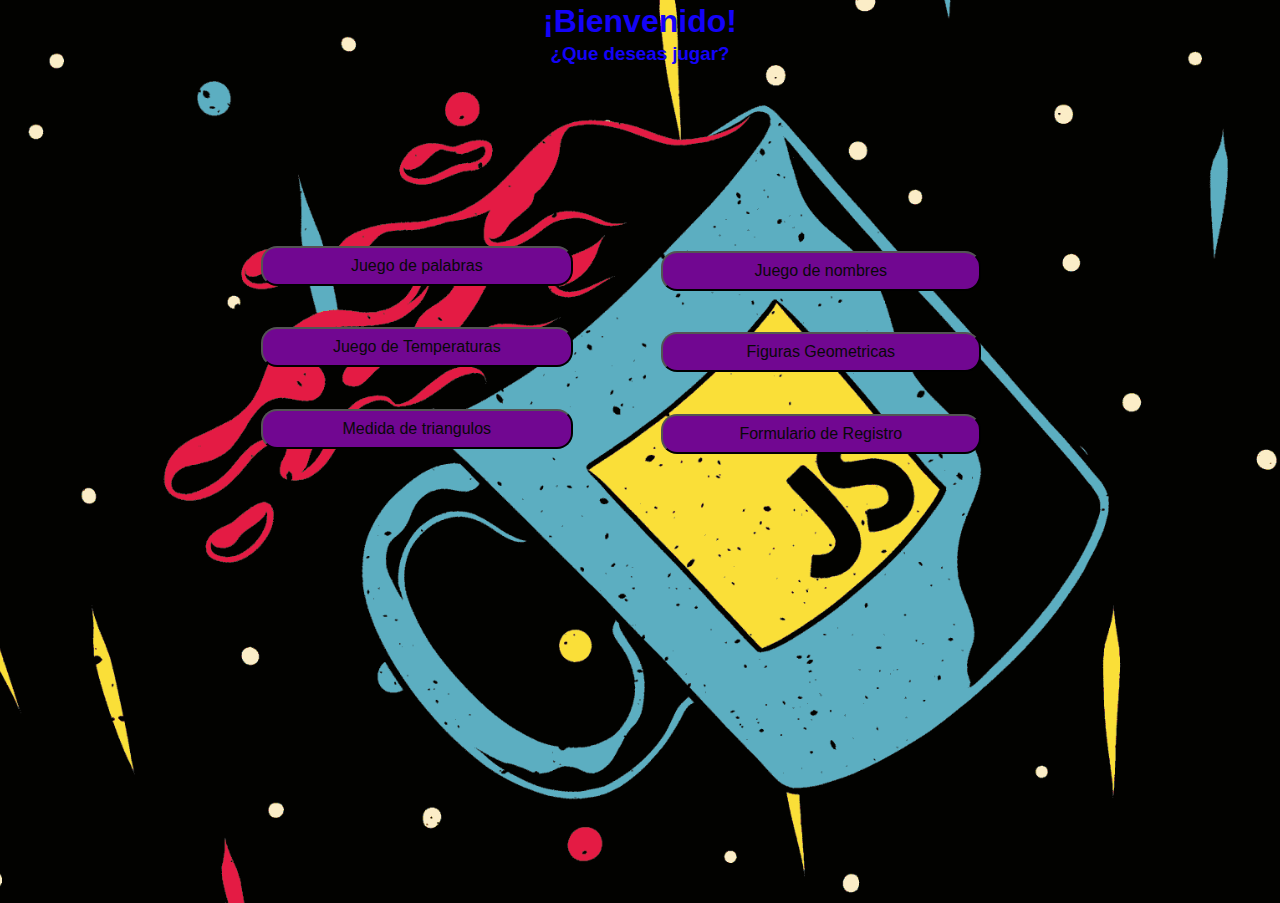
<file: index.html>
<!DOCTYPE html>
<html lang="en">
<head>
    <meta charset="UTF-8">
    <meta http-equiv="X-UA-Compatible" content="IE=edge">
    <meta name="viewport" content="width=device-width, initial-scale=1.0">
    <link rel="stylesheet" href="css/estilos.css">
    <title>Ejercicios</title>
</head>
<body class="index">

    <h1 class="titulosI">¡Bienvenido!</h1>

    <h3 class="titulosI">¿Que deseas jugar?</h3>
       <div class="contenedorI">
            <div class="cajaI">
                <button class="btnI"><a href="palabras.html">Juego de palabras</a></button><br>
                <button class="btnI"><a href="temperaturas.html">Juego de Temperaturas</a></button><br>
                <button class="btnI"><a href="triangulos.html">Medida de triangulos</a></button><br>
            </div>

            <div class="caja2I">
                <button class="btn1I"><a href="nombres.html">Juego de nombres</a></button><br>
                <button class="btn1I"><a href="figuras.html">Figuras Geometricas</a></button><br>
                <button class="btn1I"><a href="formulario.html">Formulario de Registro</a></button><br>
            </div>
        </div>
</body>
</html>
</file>
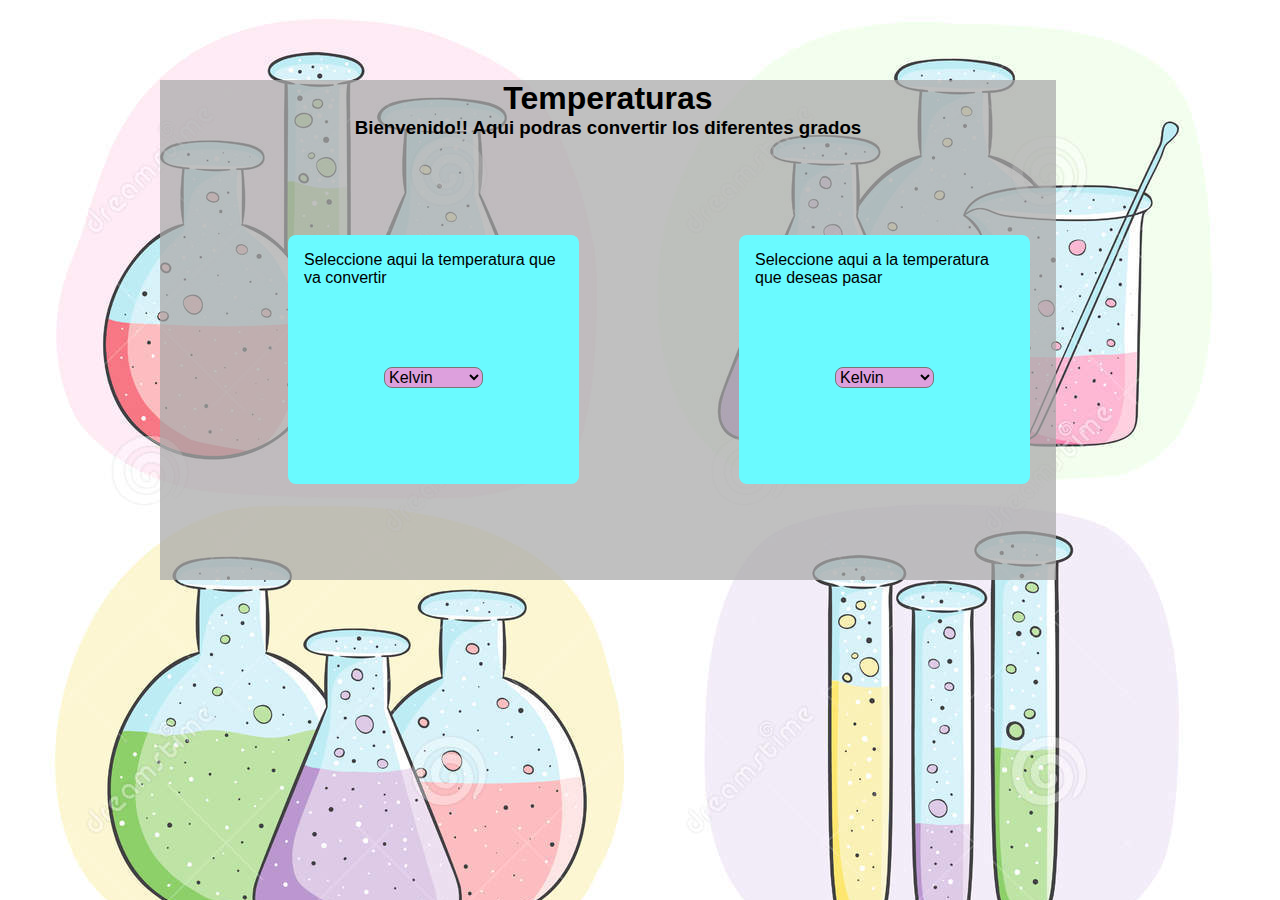
<file: ejercicio2.html>
<!DOCTYPE html>
<html lang="en">
<head>
    <meta charset="UTF-8">
    <meta http-equiv="X-UA-Compatible" content="IE=edge">
    <meta name="viewport" content="width=device-width, initial-scale=1.0">
    <link rel="stylesheet" href="css/estilos.css">
    <title>Taller 1</title>
</head>
<body class="bodyT">
    <div class="containerT">
                <h1 class="tituloT">Temperaturas</h1>
                <h3 class="tituloT">Bienvenido!! Aqui podras convertir los diferentes grados</h3>

            <div class="caja1T">
                <div class="select1T">
                    <p>Seleccione aqui la temperatura que va convertir</p>
                    <select name="lista1" id="lista1" >
                        <option value="Kelvin">Kelvin</option>
                        <option value="celsius">Celsius</option>
                        <option value="Fahrenheit">Fahrenheit</option>
                    </select>
            </div>

             

                <div class="select2T">
                    <p>Seleccione aqui a la temperatura que deseas pasar</p>
                    <select name="lista1" id="lista1" >
                        <option value="Kelvin">Kelvin</option>
                        <option value="celsius">Celsius</option>
                        <option value="Fahrenheit">Fahrenheit</option>
                    </select>
                </div>
                
            </div> 
        </div>     
    <script src="js/temperatura.js"></script>
</body>
</html>
</file>
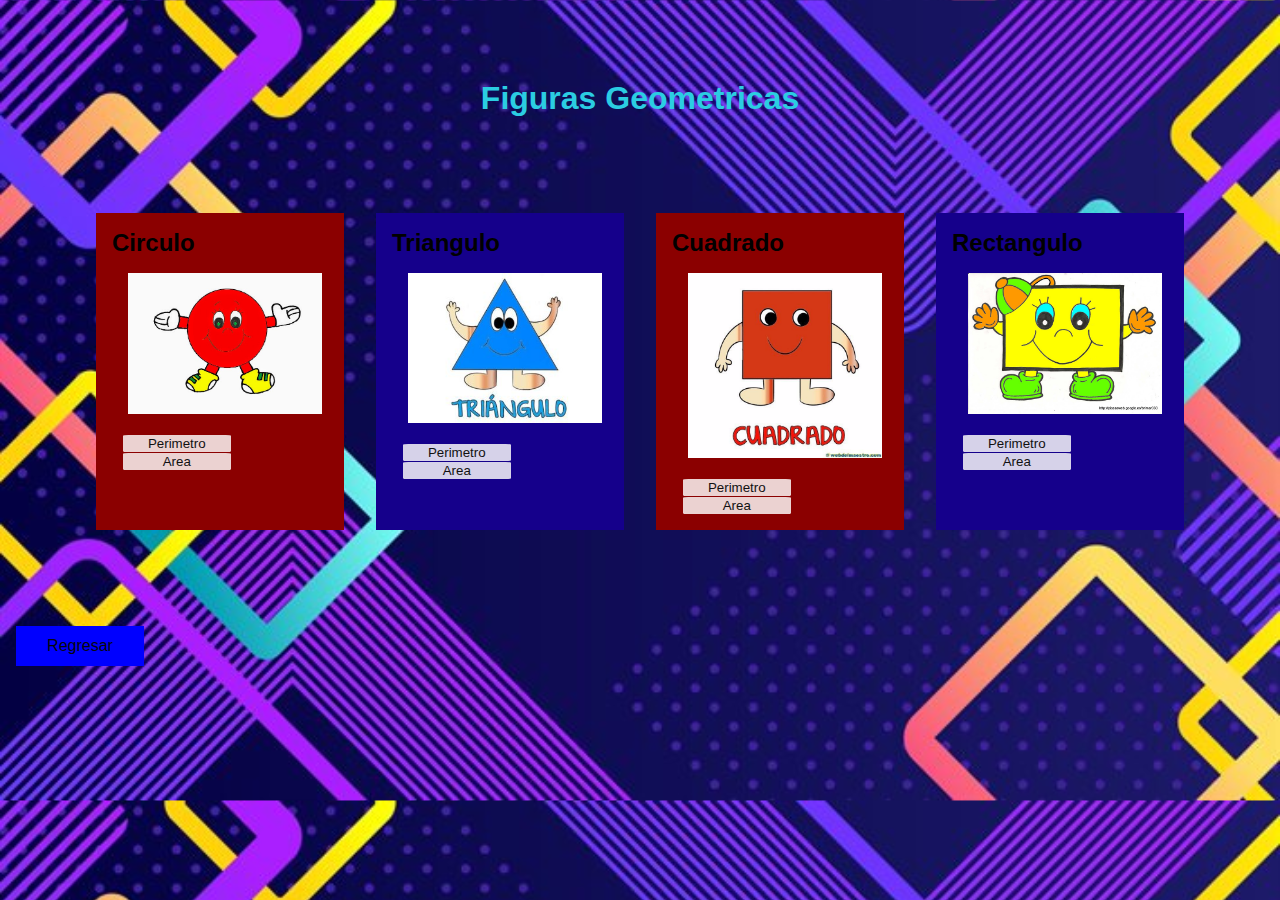
<file: figuras.html>
<!DOCTYPE html>
<html lang="en">
<head>
    <meta charset="UTF-8">
    <meta http-equiv="X-UA-Compatible" content="IE=edge">
    <meta name="viewport" content="width=device-width, initial-scale=1.0">
    <link rel="stylesheet" href="css/estilos.css">
    <title>Figuras Geometricas</title>
</head>
<body class="bodyFG">
    <h1 class="tituloFG">Figuras Geometricas</h1>
        <div class="contenedorF">
            <div class="caja1F">
                <h2>Circulo</h2>
                <img src="img/circulo.jpg">
                <button class="open-modal" type="button" data-open="modal7">Perimetro</button>
                <button class="open-modal" type="button" data-open="modal8">Area</button>
            </div>

            <div class="modal" id="modal7">
                <div class="modal-dialog">
                    <header class="modal-header">
                    <button class="close-modal" aria-label="close modal" data-close>✕</button><br>
                    </header>
                    <section class="modal-content">
                        <label for="radio">Digite el  radio del Circulo</label><br>
                        <input type="text" id="radio"><br>

                         <button class="peri" id="btnC">Calcular</button>
                    </section>
                </div>
                </div>

                <div class="modal" id="modal8">
                    <div class="modal-dialog">
                        <header class="modal-header">
                        <button class="close-modal" aria-label="close modal" data-close>✕</button><br>
                        </header>
                        <section class="modal-content">
                            <label for="radio1">Digite el  radio del Circulo</label><br>
                            <input type="text" id="radio1"><br>
    
                             <button class="peri" id="btnCir">Calcular</button>
                        </section>
                    </div>
                    </div>

            <div class="caja2F">
                <h2>Triangulo</h2>
                <img src="img/triangulo.jpg">
                <button class="open-modal" type="button" data-open="modal5">Perimetro</button>
                <button class="open-modal" type="button" data-open="modal6">Area</button>
            </div>

            <div class="modal" id="modal5">
                <div class="modal-dialog">
                    <header class="modal-header">
                    <button class="close-modal" aria-label="close modal" data-close>✕</button><br>
                    </header>
                    <section class="modal-content">
                        <label for="lado1">Digite el lado 1 del Triangulo</label><br>
                        <input type="text" id="ladot1"><br>

                        <label for="lado2">Digite el lado 2 del Triangulo</label><br>
                        <input type="text" id="ladot2"><br>

                        <label for="lado3">Digite el lado 3 del Triangulo</label><br>
                        <input type="text" id="ladot3"><br>

                         <button class="peri" id="btnT">Calcular</button>
                    </section>
                </div>
                </div>

                <div class="modal" id="modal6">
                    <div class="modal-dialog">
                        <header class="modal-header">
                        <button class="close-modal" aria-label="close modal" data-close>✕</button><br>
                        </header>
                        <section class="modal-content">
                            <label for="largo3">Digite el largo del Triangulo</label><br>
                            <input type="text" id="largo3"><br>
    
                            <label for="ancho3">Digite el ancho del Triangulo</label><br>
                            <input type="text" id="ancho3"><br>
    
                             <button class="peri" id="butTA">Calcular</button>
                        </section>
                    </div>
                    </div>

            <div class="caja1F">
                <h2>Cuadrado</h2>
                <img src="img/cuadrado.png" alt="">
                <button class="open-modal" type="button" data-open="modal1">Perimetro</button>
                <button class="open-modal" type="button" data-open="modal2">Area</button>
            </div>
 
                <div class="modal" id="modal1">
                <div class="modal-dialog">
                    <header class="modal-header">
                    <button class="close-modal" aria-label="close modal" data-close>✕</button><br>
                    </header>
                    <section class="modal-content">
                        <label for="lado1">Digite el lado 1 del cuadrado</label><br>
                        <input type="text" id="lado1"><br>

                        <label for="lado2">Digite el lado 2 del cuadrado</label><br>
                        <input type="text" id="lado2"><br>

                        <label for="lado3">Digite el lado 3 del cuadrado</label><br>
                        <input type="text" id="lado3"><br>

                        <label for="lado4">Digite el lado 4 del cuadrado</label><br>
                        <input type="text" id="lado4"><br>

                         <button class="peri" id="btn">Calcular</button>
                    </section>
                </div>
                </div>

                <div class="modal" id="modal2">
                    <div class="modal-dialog">
                        <header class="modal-header">
                        <button class="close-modal" aria-label="close modal" data-close>✕</button><br>
                        </header>
                        <section class="modal-content">
                            <label for="largo1">Digite el largo del cuadrado</label><br>
                            <input type="text" id="largo1"><br>
    
                            <label for="ancho1">Digite el ancho del cuadrado</label><br>
                            <input type="text" id="ancho1"><br>
    
                             <button class="peri" id="btnA">Calcular</button>
                        </section>
                    </div>
                    </div>

            <div class="caja2F">
                <h2>Rectangulo</h2>
                <img src="img/rectangulo.jpeg">
                <button class="open-modal" type="button" data-open="modal3">Perimetro</button>
                <button class="open-modal" type="button" data-open="modal4">Area</button>
            </div>

            <div class="modal" id="modal3">
                <div class="modal-dialog">
                    <header class="modal-header">
                    <button class="close-modal" aria-label="close modal" data-close>✕</button><br>
                    </header>
                    <section class="modal-content">
                        <label for="lado1">Digite el lado 1 del Rectangulo</label><br>
                        <input type="text" id="lador1"><br>

                        <label for="lado2">Digite el lado 2 del Rectangulo</label><br>
                        <input type="text" id="lador2"><br>

                        <label for="lado3">Digite el lado 3 del Rectangulo</label><br>
                        <input type="text" id="lador3"><br>

                        <label for="lado4">Digite el lado 4 del Rectangulo</label><br>
                        <input type="text" id="lador4"><br>

                         <button class="peri" id="btnR">Calcular</button>
                    </section>
                </div>
                </div>

                <div class="modal" id="modal4">
                    <div class="modal-dialog">
                        <header class="modal-header">
                        <button class="close-modal" aria-label="close modal" data-close>✕</button><br>
                        </header>
                        <section class="modal-content">
                            <label for="largo2">Digite el largo del rectangulo</label><br>
                            <input type="text" id="largo2"><br>
    
                            <label for="ancho2">Digite el ancho del rectangulo</label><br>
                            <input type="text" id="ancho2"><br>
    
                             <button class="peri" id="butAR">Calcular</button>
                        </section>
                    </div>
                    </div>

    </div>
    <button class="btnRe"><a href="index.html">Regresar</a></button> 
    <script src="js/figuras.js"></script>
</body>
</html>
</file>
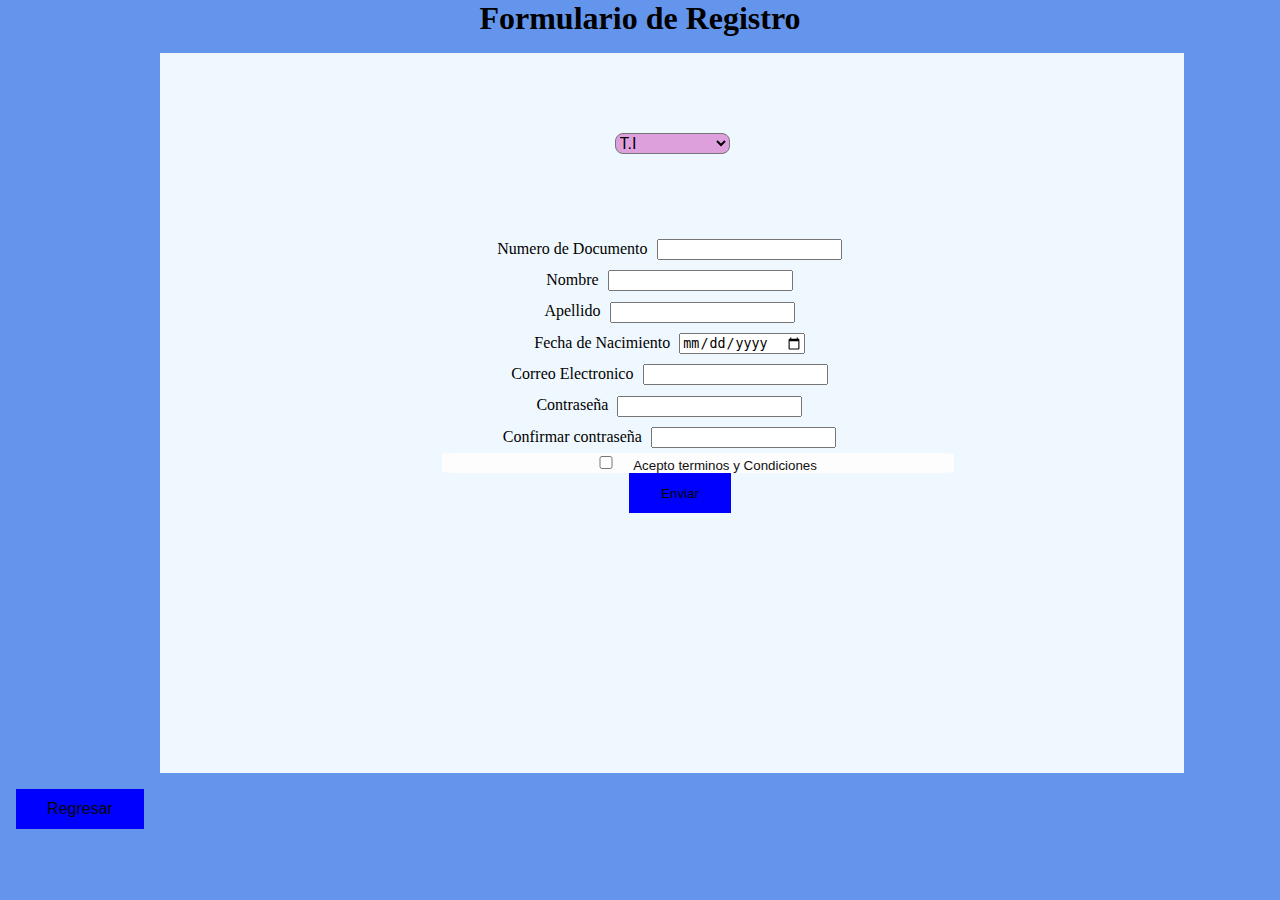
<file: formulario.html>
<!DOCTYPE html>
<html lang="en">
<head>
    <meta charset="UTF-8">
    <meta http-equiv="X-UA-Compatible" content="IE=edge">
    <meta name="viewport" content="width=device-width, initial-scale=1.0">
    <link rel="stylesheet" href="css/estilos.css">
    <title>Form</title>
</head>
<body class="bodyForm">
    <h1 class="tituloform">Formulario de Registro</h1>

    <form method="POST">

        <select name="tipo" id="tipo" required>
            <option value="1">T.I</option>
            <option value="2">C.C</option>
            <option value="3">C.Extranjeria</option>
        </select><br>

        <label for="numero">Numero de Documento</label>
        <input type="text" required><br>

        <label for="nombre">Nombre</label>
        <input type="text" required><br>

        <label for="apellido">Apellido</label>
        <input type="text" required><br>

        <label for="fecha">Fecha de Nacimiento</label>
        <input type="date" required><br>

        <label for="correo">Correo Electronico</label>
        <input type="text" required><br>

        <label for="pass">Contraseña</label>
        <input type="password" required><br>

        <label for="pass">Confirmar contraseña</label>
        <input type="password" required><br>

        <button class="open-modal" type="button" data-open="modal1"><input  type="checkbox" required>Acepto terminos y Condiciones</button>


        <div class="modal" id="modal1">
            <div class="modal-dialog">
                <header class="modal-header">
                    <h2>Terminos y Condiciones</h2>
                </header>
                <section class="modal-content">
                    <p>Estos Terminos del Servicio reflejan la forma de trabajar
                        de Google como empresa, las leyes por las que nos rejimos
                        y determinamos aspectos que siempre hemos creido que son
                        ciertos. Por ello, estos Terminos del Sericio ayudan a definir
                        la relacion que tiene Google contigo cuando interactuas con nuestros
                        servicios. Por ejemplo, estos terminos incluyen las siguientes
                        secciones: </p><br>
                        <p>
                        Que puedes esperar de nosotros, donde se describe como
                        porporcionamos y desarrollamos nuestros servicios. Lo 
                        que esperamos de ti. Donde se establece ciertas reglas
                        para utilizar nuestros servicios.</p>
                </section>
                <header class="modal-header">
                    <button class="close-modal" aria-label="close modal" data-close>Aceptar</button><br>
                    </header>
            </div>
            </div><br>

        <button type="submit" class="btnRe">Enviar</button>     
    </form>   


    <button class="btnRe"><a href="index.html">Regresar</a></button> 

    <script src="js/formularios.js"></script>
    
</body>
</html>
</file>
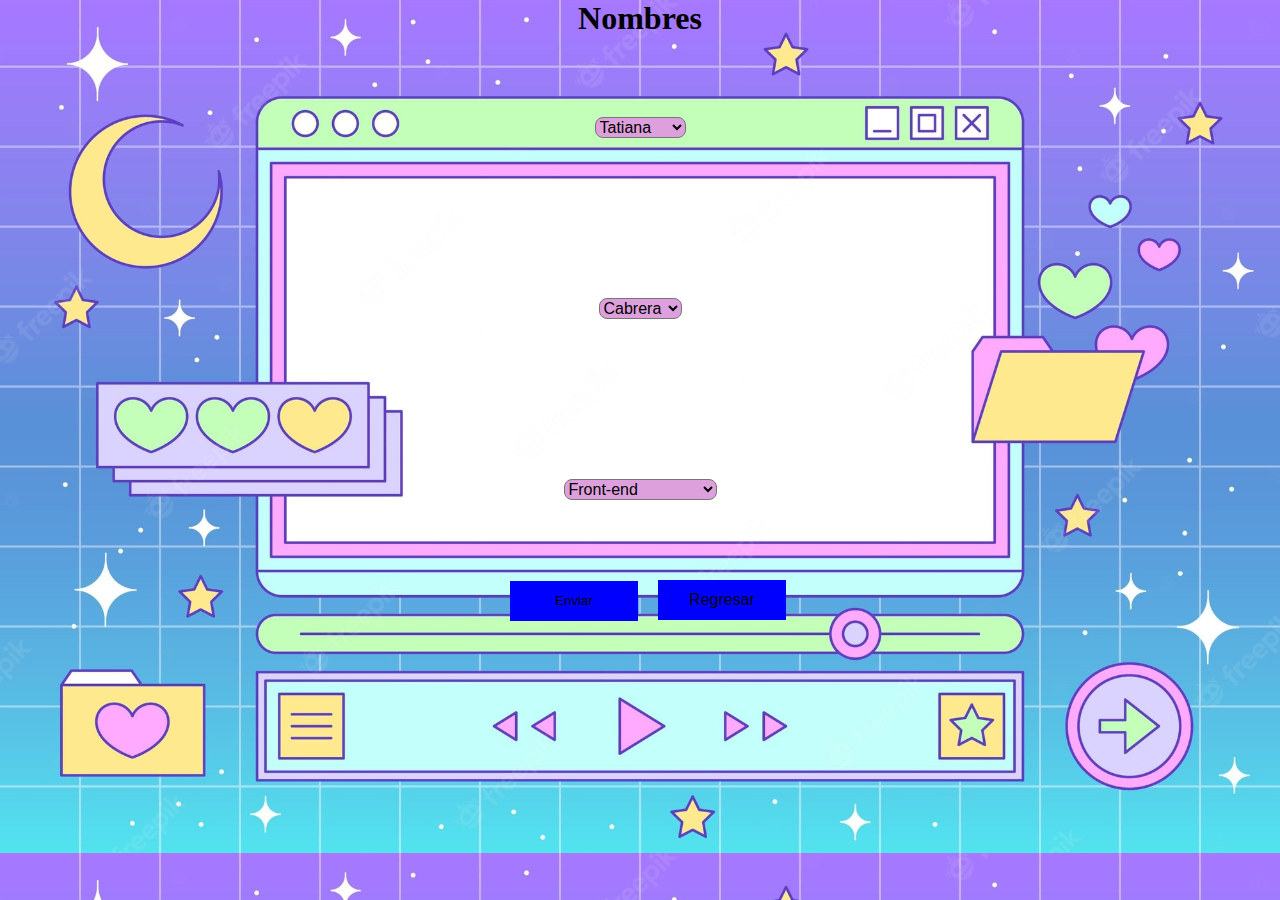
<file: nombres.html>
<!DOCTYPE html>
<html lang="en">
<head>
    <meta charset="UTF-8">
    <meta http-equiv="X-UA-Compatible" content="IE=edge">
    <meta name="viewport" content="width=device-width, initial-scale=1.0">
    <link rel="stylesheet" href="css/estilos.css">
    <title>Nombres</title>
</head>
<body class="bodyNom">
    <h1>Nombres</h1>
    <div>
        <select name="nombre" id="nombre">
            <option value="1">Tatiana</option>
            <option value="2">Jonathan</option>
            <option value="3">Carolina</option>
            <option value="4">Adriana</option>
            <option value="5">Yaneth</option>
            <option value="6">Luis</option>
            <option value="7">Fernando</option>
        </select>
    </div>

    <div>
        <select name="apellido" id="apellido">
            <option value="8">Cabrera</option>
            <option value="9">Espitia</option>
            <option value="10">Forero</option>
            <option value="11">Duarte</option>
            <option value="12">Castillo</option>
            <option value="13">Baquero</option>
            <option value="14">Galindo</option>
        </select>
    </div>

    <div>
        <select name="actividad" id="actividad">
            <option value="15">Front-end</option>
            <option value="16">Php</option>
            <option value="17">Proyecto</option>
            <option value="18">Diseño</option>
            <option value="19">Gestion Ambiental</option>
            <option value="20">Cultura fisica</option>
            <option value="21">Base de datos</option>
        </select>
    </div>
    <button type="submit" id="button" onclick="concatenar()" class="btnRe">Enviar</button>
    <button class="btnRe"><a href="index.html">Regresar</a></button> 

    <script src="js/nombres.js"></script>
</body>
</html>
</file>
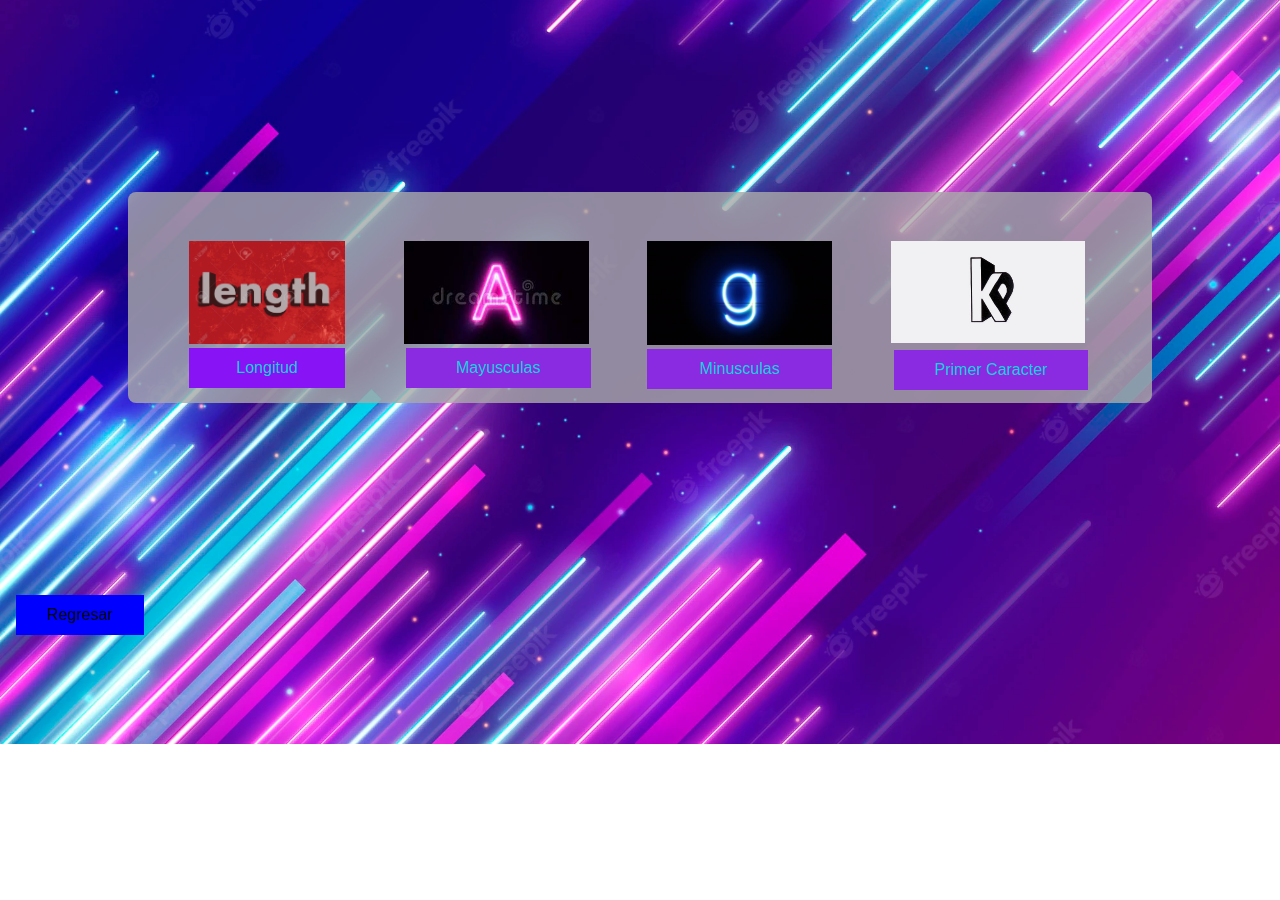
<file: palabras.html>
<!DOCTYPE html>
<html lang="en">
<head>
    <meta charset="UTF-8">
    <meta http-equiv="X-UA-Compatible" content="IE=edge">
    <meta name="viewport" content="width=device-width, initial-scale=1.0">
    <link rel="stylesheet" href="css/estilos.css">
    <title>Taller 1</title>
</head>
<body class="bodyP">
    <div class="contenedor">
        <div class="caja">
            <div class="longitud1">
                <img src="img/longitud.webp" class="imgL">
                <button class="longitud" onclick="longitud()">Longitud</button>
            </div>

            <div class="mayusculas1">
                <img src="img/mayuscula.jpg" class="imgM">
                <button class="mayuscula" onclick="mayuscula()">Mayusculas</button>
            </div>

            <div class="minusculas1">
                <img src="img/minuscula.jpg" class="imgM">
                <button class="minuscula" onclick="minuscula()">Minusculas</button>
            </div>

            <div class="caracter1">
                <img src="img/caracter.jpg" class="imgC">
                <button class="caracter" onclick="caracter()"> Primer Caracter</button>
            </div>
        </div>    
    </div>
    <button class="btnRe"><a href="index.html">Regresar</a></button>    
    <script src="js/palabras.js"></script>
</body>
</html>
</file>
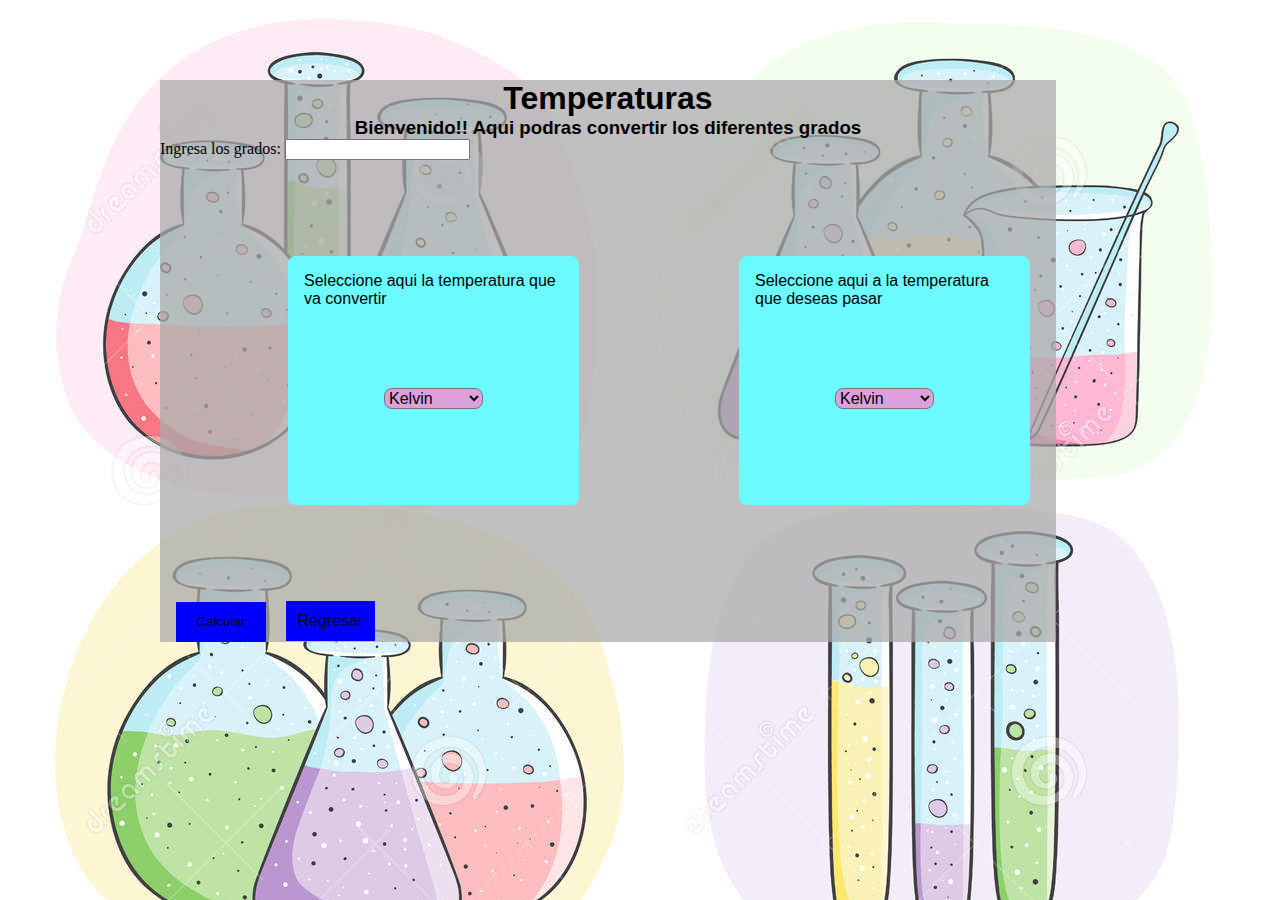
<file: temperaturas.html>
<!DOCTYPE html>
<html lang="en">
<head>
    <meta charset="UTF-8">
    <meta http-equiv="X-UA-Compatible" content="IE=edge">
    <meta name="viewport" content="width=device-width, initial-scale=1.0">
    <link rel="stylesheet" href="css/estilos.css">
    <title>Taller 1</title>
</head>
<body class="bodyT">
    <div class="containerT">
                <h1 class="tituloT">Temperaturas</h1>
                <h3 class="tituloT">Bienvenido!! Aqui podras convertir los diferentes grados</h3>

                <label for="numero">Ingresa los grados:</label>
                <input type="number" id="numero">

            <div class="caja1T">
                <div class="select1T">
                    <p>Seleccione aqui la temperatura que va convertir</p>
                    <select name="lista1" id="lista1" >
                        <option value="1">Kelvin</option>
                        <option value="2">Celsius</option>
                        <option value="3">Fahrenheit</option>
                    </select>
            </div>

             

                <div class="select2T">
                    <p>Seleccione aqui a la temperatura que deseas pasar</p>
                    <select name="lista2" id="lista2" >
                        <option value="1">Kelvin</option>
                        <option value="2">Celsius</option>
                        <option value="3">Fahrenheit</option>
                    </select>
                </div>
                
            </div> 
            <button class="btnRe" type="submit" onclick="temperaturas()">Calcular</button>
            <button class="btnRe"><a href="index.html">Regresar</a></button> 
        </div>     
    <script src="js/temperatura.js"></script>
</body>
</html>
</file>
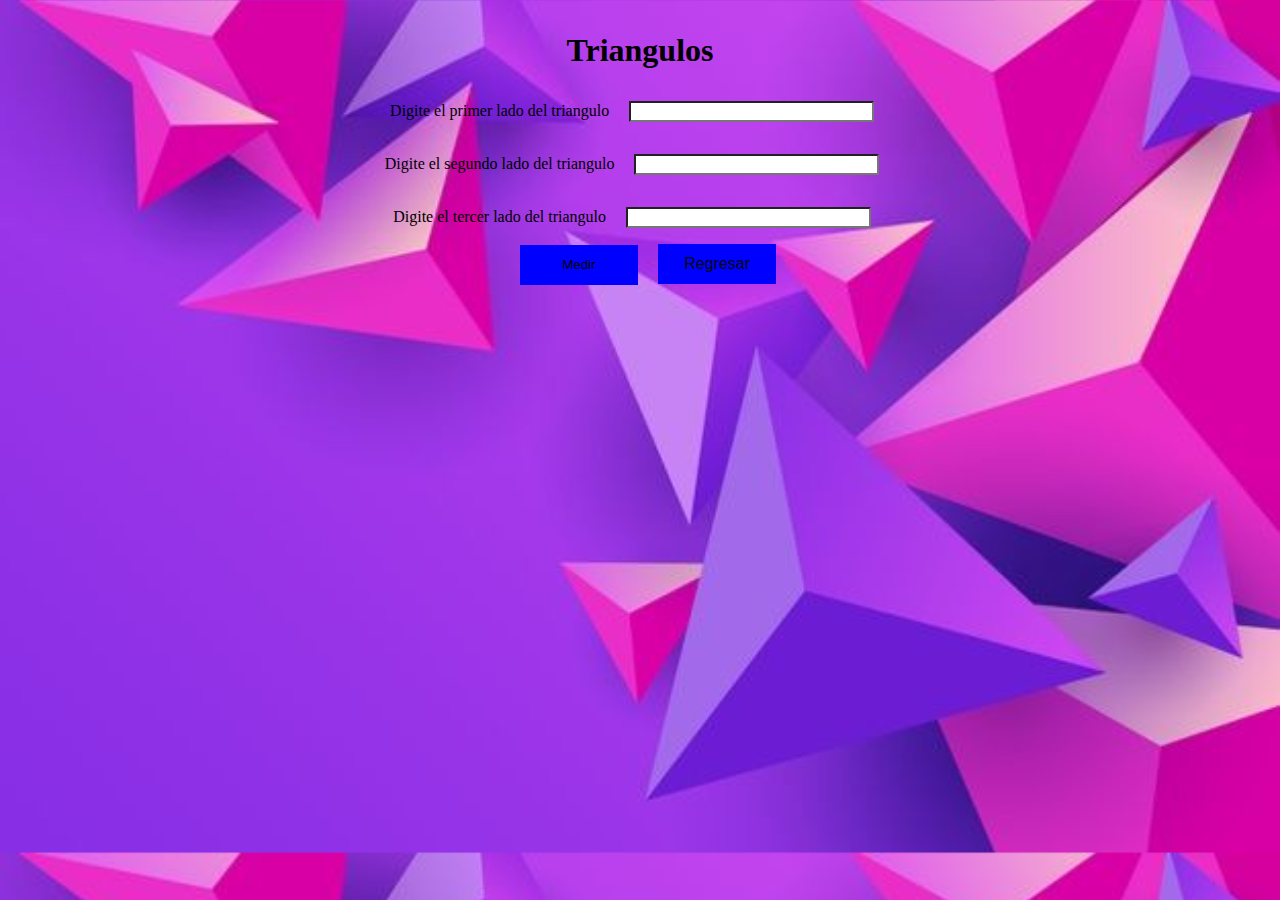
<file: triangulos.html>
<!DOCTYPE html>
<html lang="en">
<head>
    <meta charset="UTF-8">
    <meta http-equiv="X-UA-Compatible" content="IE=edge">
    <meta name="viewport" content="width=device-width, initial-scale=1.0">
    <link rel="stylesheet" href="css/estilos.css">
    <title>Triangulos</title>
</head>
<body class="BodyTri">
    <h1 class="tituloTri">Triangulos</h1>
        <div class="cajaTRI">
            <label for="lado1">Digite el primer lado del triangulo</label>
            <input type="text" id="lado1"><br>

            <label for="lado2">Digite el segundo lado del triangulo</label>
            <input type="text" id="lado2"><br>

            <label for="lado3">Digite el tercer lado del triangulo</label>
            <input type="text" id="lado3"><br>

            <button type="submit" id="button" onclick="triangulos()" class="btnRe">Medir</button>
            <button class="btnRe"><a href="index.html">Regresar</a></button> 
        </div>
    <script src="js/triangulos.js"></script>
</body>
</html>
</file>
<file: css/estilos.css>
*{
    margin: 0;
}
.btnRe{
    background-color: blue;
    border: none;
    width: 10%;
    height: 40px;
    margin-left: 1rem;
    font-family: 'Franklin Gothic Medium', 'Arial Narrow', Arial, sans-serif;
}
.bodyP{
    background-image: url(../img/fondo2.webp);
    background-repeat: no-repeat;
    background-position: center;
    background-size: cover;
}

.contenedor{
    background-color: rgba(169, 169, 169, 0.815);
    width: 80%;
    height: 40%;
    margin: 15%;
    display: flex;
    margin-left: 10%;
    border-radius: 8px;
}

.longitud{
    background-color: rgb(136, 19, 245);
    width: 80%;
    height: 40px;
    border: none;
    color: rgba(21, 214, 221, 0.993);
    padding: 3px;
    font-size: 1rem;
    font-family:'Franklin Gothic Medium', 'Arial Narrow', Arial, sans-serif;
}

button:hover{
    background-color: rgb(63, 228, 228);
    transition: 1s;
    color:rgb(7, 7, 7);
}

.longitud1{
    margin: 10px;
    width: 20%;
    margin-top: 5%;
}

.imgL{
    width: 80%;
}
.mayuscula{
    background-color: blueviolet;
    width: 100%;
    height: 40px;
    border: none;
    color: rgba(21, 214, 221, 0.993);
    padding: 3px;
    margin-left: 2px;
    font-size: 1rem;
    font-family:'Franklin Gothic Medium', 'Arial Narrow', Arial, sans-serif;
}

.mayusculas1{
    margin: 10px;
    width: 19%;
    margin-top: 5%;
}

.imgM{
    width: 20%;
}

.minuscula{
    background-color: blueviolet;
    width: 100%;
    height: 40px;
    border: none;
    color: rgba(21, 214, 221, 0.993);
    padding: 3px;
    font-size: 1rem;
    font-family:'Franklin Gothic Medium', 'Arial Narrow', Arial, sans-serif;
}

.minusculas1{
    margin: 10px;
    width: 19%;
    margin-left: 5%;
    margin-top: 5%;
}

.imgM{
    width: 100%;
}

.caracter{
    background-color: blueviolet;
    width: 100%;
    height: 40px;
    border: none;
    color: rgba(21, 214, 221, 0.993);
    margin: 3px;
    padding: 3px;
    font-size: 1rem;
    font-family:'Franklin Gothic Medium', 'Arial Narrow', Arial, sans-serif;
}

.caracter1{
    margin: 10px;
    width: 20%;
    margin-left: 5%;
    margin-top: 5%;
}

.imgC{
    width: 100%;
}
.caja{
    display: flex;
    margin-left: 5%;
}

/*Ejercicio 2 Temperaturas*/

.bodyT{
    background-image: url(../img/temperatura.jpg);
}

.containerT{
    background-color: rgba(169, 169, 169, 0.733);
    width: 70%;
    height: 80%;
    margin-left: 10rem;
    margin-top: 5rem;
}

.tituloT{
    text-align: center;
    font-family: 'Franklin Gothic Medium', 'Arial Narrow', Arial, sans-serif;
}

.caja1T{
    width: 40%;
    display: flex;
    padding: 1rem;
}

select{
    margin: 5rem;
    background-color:plum;
    border-radius: 0.5rem;
    font-size: 1rem;
    font-family: 'Franklin Gothic Medium', 'Arial Narrow', Arial, sans-serif;
}

.select1T{
    width: 90%;
    margin: 5rem;
    border-radius: 0.5rem;
    margin-left: 7rem;
    background-color: rgb(106, 250, 255);
    padding: 1rem;
    font-family: 'Franklin Gothic Medium', 'Arial Narrow', Arial, sans-serif;
}

.select2T{
    width: 90%;
    margin: 5rem;
    border-radius: 0.5rem;
    background-color: rgb(106, 250, 255);
    padding: 1rem;
    font-family: 'Franklin Gothic Medium', 'Arial Narrow', Arial, sans-serif;
}



/*INDEX*/
.index{
    background-image: url(../img/index.png);
    background-repeat: no-repeat;
    background-position: center;
    background-size: cover;
    height: 100vh;
}
.titulosI{
    margin: 3px;
    text-align: center;
    color: rgb(20, 3, 248);
    font-family: 'Franklin Gothic Medium', 'Arial Narrow', Arial, sans-serif;
}

.cajaI{
    margin-top: 10rem;
    margin-left: 15rem;
}

a{
    color: rgb(8, 8, 8);
    text-decoration: none;
    font-family: 'Franklin Gothic Medium', 'Arial Narrow', Arial, sans-serif;
    font-size: 1rem;
}

.btnI{
    background-color: rgb(113, 7, 145);
    margin: 1.3rem;
    width: 30%;
    height: 40px;
    border-radius: 1rem;
}

.caja2I{
    margin-top: -15rem;
    margin-left: 40rem;
}

.btn1I{
    background-color: rgb(113, 7, 145);
    margin: 1.3rem;
    width: 50%;
    height: 40px;
    border-radius: 1rem;
}

/*Triangulos*/
.BodyTri{
    background-image: url(../img/indexT.jpg);
    background-size: cover;
    text-align: center;
    margin: 2rem;
}

.cajaTRI{
    margin: 1rem;
}

.cajaTRI input{
    margin: 1rem;
    width: 20%;
    border-radius: 1px;
}



.tituloTri{
    text-align: center;
}

/*Figuras Geometricas*/
.bodyFG{
    background-image: url(../img/figurasgeometricas.jpg);
    background-size: cover;
}

.tituloFG{
    text-align: center;
    margin-top: 5rem;
    color: rgb(43, 205, 226);
    font-family: 'Franklin Gothic Medium', 'Arial Narrow', Arial, sans-serif;
}
.contenedorF{
    display: flex;
    margin: 5rem;
}
.caja1F{
    width: 50%;
    margin: 1rem;
    padding: 1rem;
    background-color:darkred;
    font-family: 'Franklin Gothic Medium', 'Arial Narrow', Arial, sans-serif;
}

.caja1F img{
    width: 90%;
    margin: 1rem;
}

.caja2F{
    width: 50%;
    margin: 1rem;
    padding: 1rem;
    background-color: rgb(21, 0, 139);
    font-family: 'Franklin Gothic Medium', 'Arial Narrow', Arial, sans-serif;
}

.caja2F img{
    width: 90%;
    margin: 1rem;
}
/*Perimetro cuadrado*/

.peri{
    background-color: blueviolet;
    border: none;
    color: antiquewhite;
    width: 50%;
    border-radius: 5%;
    margin-left: 4%;
    font-family: 'Franklin Gothic Medium', 'Arial Narrow', Arial, sans-serif;
}
.open-modal{
    background-color: blueviolet;
    border: none;
    color: antiquewhite;
    width: 50%;
    border-radius: 5%;
    margin-left: 20%;
    font-family: 'Franklin Gothic Medium', 'Arial Narrow', Arial, sans-serif;
}

.modal { 
    width: 10%;
    position: fixed;
    text-align: center;
    margin-left: 30%;
    top: 90%;
    padding: 1rem;
    background-color: rgb(227, 181, 233);
    cursor: pointer;
    visibility: hidden;
    opacity: 0;
    transition: all 0.35s ease-in;
  }

  .close-modal{
    background-color: blueviolet;
    border: none;
    color: antiquewhite;
    width: 10%;
    float: right;
    border-radius: 5%;
    margin-left: 20%;
    font-family: 'Franklin Gothic Medium', 'Arial Narrow', Arial, sans-serif;
  }

  .modal-content{
    text-align: center;
  }


.modal {
    visibility: hidden;
    opacity: 0;
    transition: all 0.35s ease-in;
  }
   
  .modal.is-visible {
    visibility: visible;
    opacity: 1;
  }
  /*Area cuadrado*/

  .modal.is-visiblea {
    visibility: visible;
    opacity: 1;
  }

  /*Perimetro RECTANGULO*/

  .modal.is-visibleR {
    visibility: visible;
    opacity: 1;
  }

  /*Area RECTANGULO*/
  .modal.is-visibleRA {
    visibility: visible;
    opacity: 1;
  }

  /*perimetro TRIANGULO*/
  .modal.is-visibleT {
    visibility: visible;
    opacity: 1;
  }

  /*Area TRIANGULO*/
  .modal.is-visibleTA {
    visibility: visible;
    opacity: 1;
  }

  /*Perimetro CIRCULO*/
  .modal.is-visibleC {
    visibility: visible;
    opacity: 1;
  }

  /*area CIRCULO*/
  .modal.is-visibleCir {
    visibility: visible;
    opacity: 1;
  }

/*Formularios registro*/
.bodyForm{
    background-color: cornflowerblue;
}

.tituloform{
    text-align: center;
}

.bodyForm form{
    background-color: aliceblue;
    width: 80%;
    height: 80vh;
    margin: 1rem;
    margin-left: 10rem;
    color: black;
    text-align: center;
}

#tipo{
    color: black;
}

  .bodyForm input{
    margin: 0.5%;
  }

  /*Modal de condiciones*/
.open-modal{
    background-color: #fffefcd3;
    border: none;
    margin-left: 5%;
    color: rgb(17, 17, 17);
    width: 50%;
    font-family: 'Franklin Gothic Medium', 'Arial Narrow', Arial, sans-serif;
}

.modal-header h2{
    width: 100%;
    margin: 0%;
    background: linear-gradient(to right, rgb(227, 181, 233), blueviolet);
}

.open-modal input{
    width: 10%;

}
.modal { 
    width: 30%;
    height: 50%;
    position: fixed;
    text-align: center;
    margin-top: -30%;
    padding: 1rem;
    background-color: rgb(255, 255, 255);
    cursor: pointer;
    visibility: hidden;
    opacity: 0;
    transition: all 0.35s ease-in;
  }

  .close-modal{
    background-color: #2b2929;
    border: none;
    color: #fff;
    border-radius: 5px;
    border-radius: 5%;
  }

  .modal-header button{
    width: 20%;
    height: 15%;
  }

  .modal-content{
    text-align: center;
    margin: 2%;
  }


.modal {
    visibility: hidden;
    opacity: 0;
    transition: all 0.35s ease-in;
  }
   
  .modal.is-visible {
    visibility: visible;
    opacity: 1;
  }

/*nombre*/
.bodyNom{
    background-image: url(../img/index1.jpg);
    background-size: cover;
    text-align: center;
}
</file>
